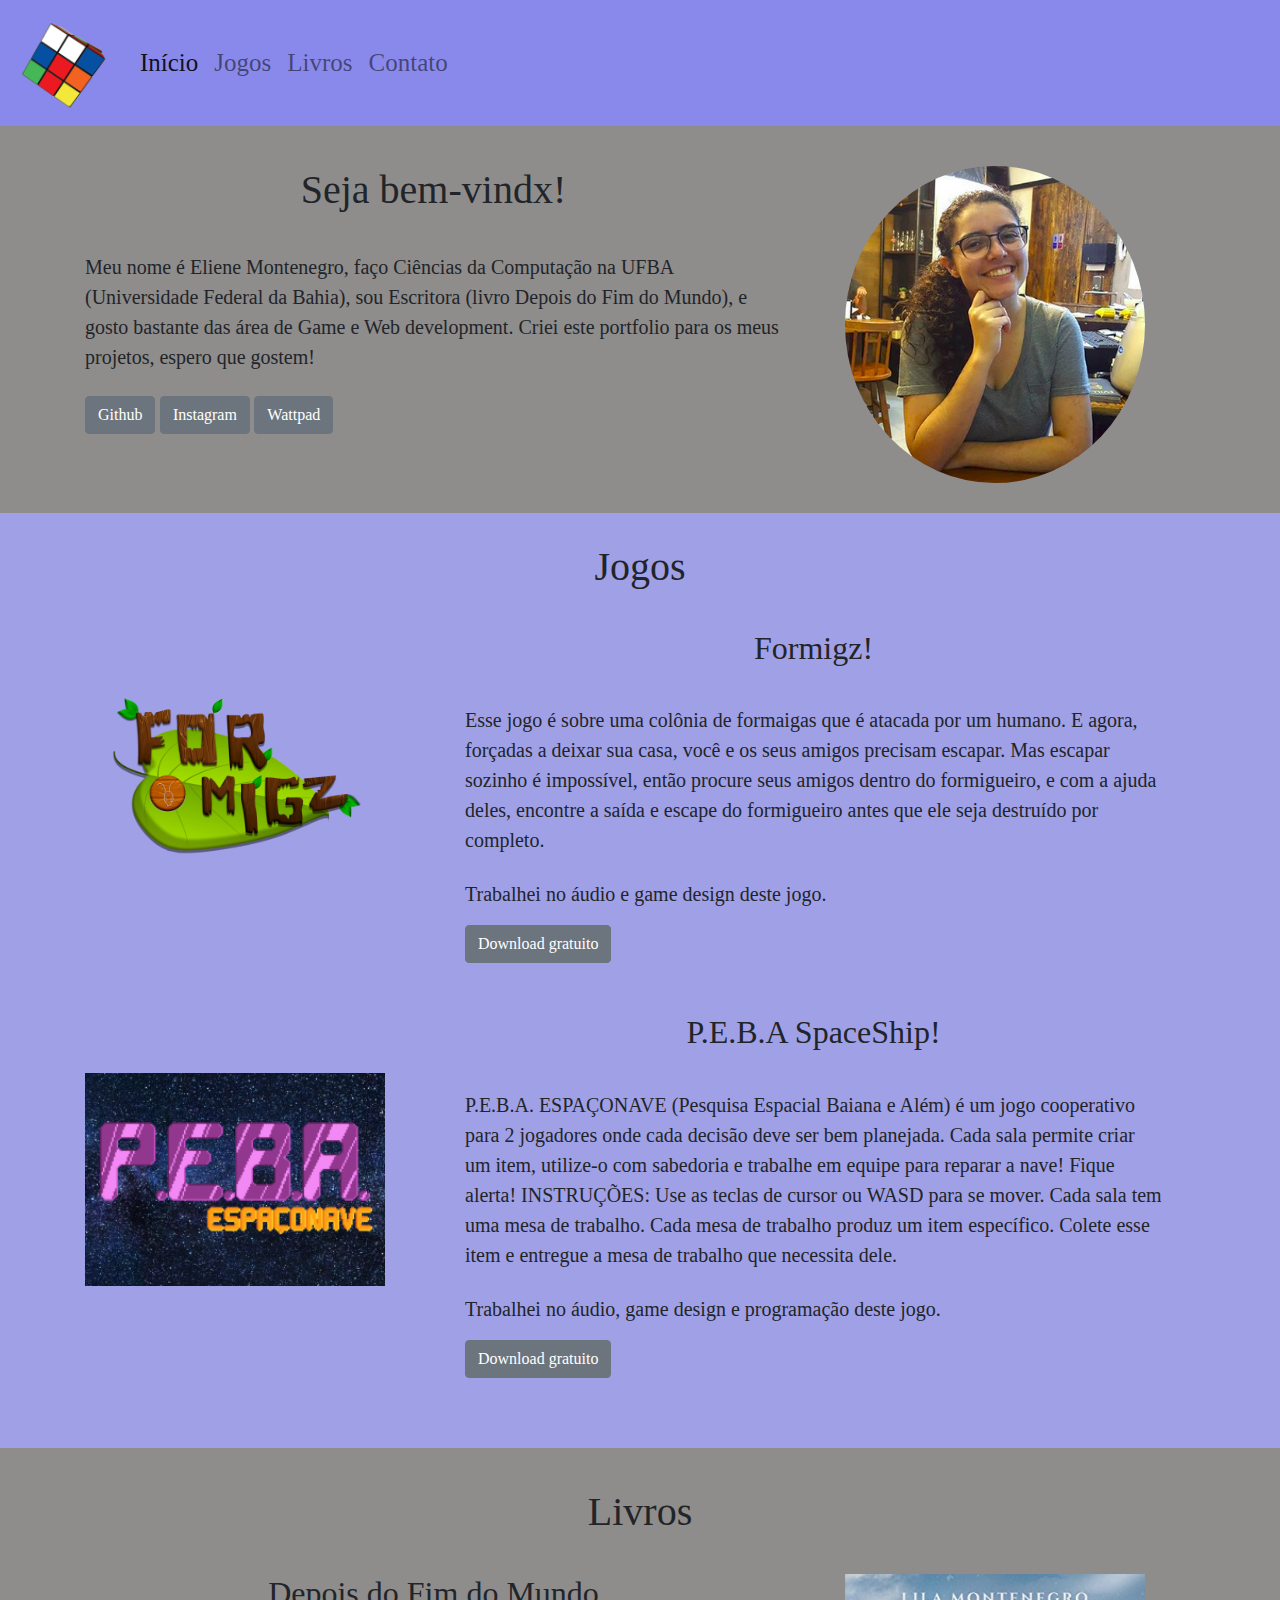
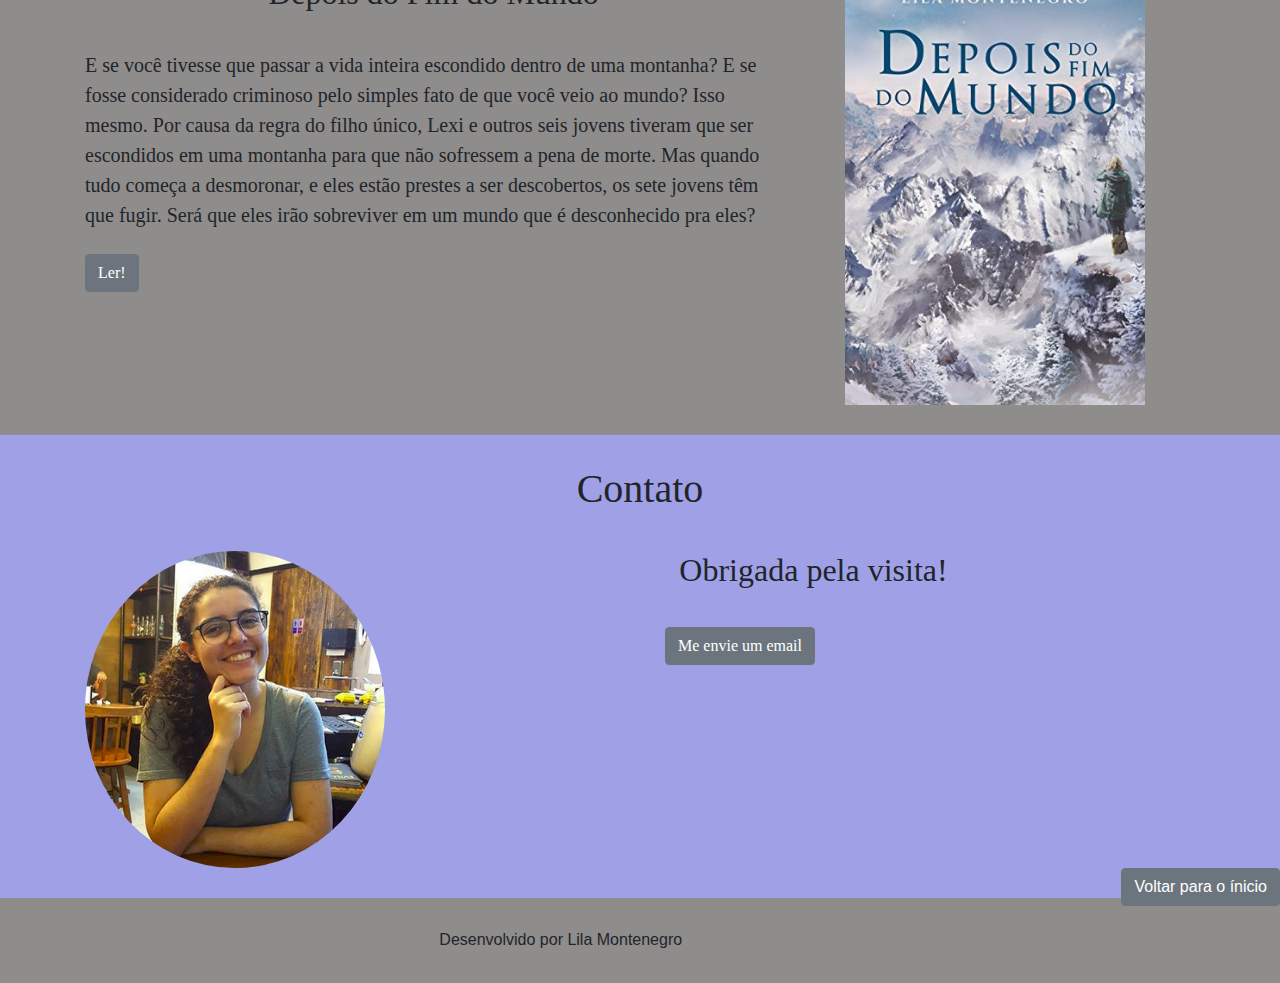
<file: index.html>
<!DOCTYPE html>
<html lang="pt-br">
    <head>
        <meta charset="utf-8">
        <meta name="viewport" content="width=device-width, initial-scale=1, shrink-to-fit=no">
        <title>Portfolio</title>

        <link rel="stylesheet" type="text/css" href="bootstrap/css/bootstrap.min.css">
        <link rel="stylesheet" type="text/css" href="css/style.css">

    </head>

    <body>
        <script src="https://ajax.googleapis.com/ajax/libs/jquery/3.4.1/jquery.min.js"></script>
        <link rel="stylesheet" href="https://stackpath.bootstrapcdn.com/bootstrap/4.3.1/css/bootstrap.min.css">
        <script src="https://stackpath.bootstrapcdn.com/bootstrap/4.3.1/js/bootstrap.min.js"></script>
     
        <nav class="navbar navbar-expand-lg navbar-light">
            <a class="navbar-brand" href="#">
                <img src="img/cubodarker.gif" width="100px">
            </a>
            <button class="navbar-toggler" type="button" data-toggle="collapse" data-target="#navbarNav" aria-controls="navbarNav" aria-expanded="false" aria-label="Toggle navigation">
              <span class="navbar-toggler-icon"></span>
            </button>
            <div class="collapse navbar-collapse" id="navbarNav">
                <ul class="navbar-nav">
                    <li class="nav-item active">
                        <a class="nav-link" href="#inicio">Início <span class="sr-only">(current)</span></a>
                    </li>
                    <li class="nav-item">
                        <a class="nav-link" href="#jogos">Jogos </a>
                    </li>
                    <li class="nav-item">
                        <a class="nav-link" href="#livros">Livros </a>
                    </li>
                    <li class="nav-item">
                        <a class="nav-link" href="#contato">Contato</a>
                    </li>
              </ul>
            </div>
        </nav>

        <section id="inicio" class="inicio container-fluid">
            

            <div class="container">
                <div class="row">
                    <div class="col-6 mx-auto col-md-4 order-md-2">
                        <img src="img/essa.png" width="300px" class="rounded-circle">
                    </div>
                    <div class="col-md-8 order-md-1 text-center text-md-left pr-md-5">
                        <h1 class="texto-titulo text-center">Seja bem-vindx!</h1> 
                        <p class="paragrafo mb-4">
                            Meu nome é Eliene Montenegro, faço Ciências da Computação na UFBA (Universidade Federal da Bahia), sou Escritora (livro Depois do Fim do Mundo),
                             e gosto bastante das área de Game e Web development. Criei este portfolio para os meus projetos, espero que gostem!
                        </p>
                       
                        <a class="btn btn-secondary paragrafo botao-do-inicio" href="https://github.com/ElieneMontenegro" target="_blank" role="button">Github</a>
                        <a class="btn btn-secondary paragrafo botao-do-inicio" href="https://www.instagram.com/lilamontenegro/" target="_blank" role="button">Instagram</a>
                        <a class="btn btn-secondary paragrafo botao-do-inicio" href="https://www.wattpad.com/user/LilaMontenegro" target="_blank" role="button">Wattpad</a>
                    </div>
                </div>
            </div>

        </section>

        <section id="jogos" class="jogos container-fluid">
            <h1 class="text-center texto-titulo">Jogos</h1>

            <div class="container">
                <div class="row">
                    <div class="col-6 mx-auto col-md-4 order-md-1">
                        <img src="img/formigs_logo.png" width="300px" class="logos">
                    </div>
                    <div class="col-md-8 order-md-2 text-center text-md-left pr-md-5">
                        <h2 class="texto-titulo text-center">Formigz!</h2> 
                        <p class="paragrafo mb-4">Esse jogo é sobre uma colônia de formaigas que é atacada por um humano. E agora, forçadas a deixar sua casa,
                            você e os seus amigos precisam escapar. Mas escapar sozinho é impossível, então procure seus amigos dentro do formigueiro, e com a 
                            ajuda deles, encontre a saída e escape do formigueiro antes que ele seja destruído por completo.
                        </p>
                        <p class="paragrafo">
                            Trabalhei no áudio e game design deste jogo.
                        </p>
                        <a class="btn btn-secondary paragrafo botao-do-inicio" href="https://globalgamejam.org/2019/games/formigueiro" target="_blank" role="button">Download gratuito</a>
                    </div>
                </div>
            </div>

            <div class="container segundo-container">
                <div class="row">
                    <div class="col-6 mx-auto col-md-4 order-md-1">
                        <img src="img/P.E.B.Alogo.png" width="300px" class="logos">
                    </div>
                    <div class="col-md-8 order-md-2 text-center text-md-left pr-md-5">
                        <h2 class="texto-titulo text-center">P.E.B.A SpaceShip!</h2> 
                        <p class="paragrafo mb-4">P.E.B.A. ESPAÇONAVE (Pesquisa Espacial Baiana e Além) é um jogo cooperativo para 2 jogadores onde cada decisão deve ser bem planejada. 
                            Cada sala permite criar um item, utilize-o com sabedoria e trabalhe em equipe para reparar a nave! Fique alerta! 
                            INSTRUÇÕES: Use as teclas de cursor ou WASD para se mover. Cada sala tem uma mesa de trabalho. Cada mesa de trabalho produz um item específico. Colete esse item e entregue a mesa de trabalho que necessita dele.
                        </p>
                        <p class="paragrafo">
                            Trabalhei no áudio, game design e programação deste jogo.
                        </p>
                        <a class="btn btn-secondary paragrafo botao-do-inicio" href="https://globalgamejam.org/2020/games/peba-spaceship-3" target="_blank" role="button">Download gratuito</a>
                    </div>
                </div>
            </div>

        </section>


        <section id="livros" class="livros">
            <h1 class="text-center texto-titulo">Livros</h1>

            <div class="container">
                <div class="row">
                    <div class="col-6 mx-auto col-md-4 order-md-2">
                        <img src="img/livro.jpg" width="300px">
                    </div>
                    <div class="col-md-8 order-md-1 text-center text-md-left pr-md-5">
                        <h2 class="texto-titulo text-center">Depois do Fim do Mundo</h2> 
                        <p class="paragrafo mb-4">E se você tivesse que passar a vida inteira escondido dentro de uma montanha?
                            E se fosse considerado criminoso pelo simples fato de que você veio ao mundo?
                            
                            Isso mesmo. Por causa da regra do filho único, Lexi e outros seis jovens tiveram
                            que ser escondidos em uma montanha para que não sofressem a pena de morte.
                            Mas quando tudo começa a desmoronar, e eles estão prestes a ser descobertos,
                            os sete jovens têm que fugir.
                            Será que eles irão sobreviver em um mundo que é desconhecido pra eles?
                        </p>
                        <a class="btn btn-secondary paragrafo botao-do-inicio" href="https://www.wattpad.com/407086675-depois-do-fim-do-mundo-cap%C3%ADtulo-um" target="_blank" role="button">Ler!</a>
                    </div>
                </div>
            </div>


        </section>

        <section id="contato" class="contato">
            <h1 class="text-center texto-titulo">Contato</h1>

            <div class="container">
                <div class="row">
                    <div class="col-6 mx-auto col-md-4 order-md-1">
                        <img src="img/essa.png" width="300px" class="rounded-circle">
                    </div>
                    <div class="col-md-8 order-md-2 text-center text-md-left pr-md-5">
                        <h2 class="texto-titulo text-center">Obrigada pela visita!</h1> 
                        
                        <div class="btn-group-vertical vai-pro-centro" role="group">
                            <a class="btn btn-secondary paragrafo botao-do-inicio" href="mailto:lila.amaral@hotmail.com" role="button">Me envie um email</a> 
                        </div>

                    </div>
                        
                        
                </div>
            </div>

            <p class="float-right voltarzinho">
                <a class="btn btn-secondary" href="#">Voltar para o ínicio</a>
            </p>

        </section>



        <footer>
            <p class="text-center">
                Desenvolvido por Lila Montenegro
            </p>
            
        </footer>

    </body>
</html>

<!--This game is about a colony of ants that get attacked by a human outsider. And now, forced to leave home, you and the others need to escape! 
    But since leaving alone is impossible, with that many obstacles in the way, gather all your friends and, with everyones help, find an exit and escape the anthill!

I worked with game design and Audio in this game.-->
</file>
<file: css/style.css>
.navbar {
    background-color: rgba(114, 114, 231, 0.836);
}
.nav-item {
    font-size: 25px;
    font-family: Georgia, 'Times New Roman', Times, serif;
}

footer {
    padding-top: 30px;
    padding-bottom: 15px;
    background-color: rgb(143, 140, 140);
}

.texto-titulo {
    padding-bottom: 30px;
    font-family: Times;
}
.paragrafo {
    font-family: Georgia, 'Times New Roman', Times, serif;
    font-size: 20px;
}

.inicio {
    padding-top: 40px;
    padding-bottom: 30px;
    background-color: rgb(143, 140, 140);
}
.botao-do-inicio {
    background-color: rgb(56, 56, 56);
}


.jogos {
    padding-top: 30px;
    padding-bottom: 30px;
    background-color: rgba(141, 141, 226, 0.836);
    
}
.logos {
    padding-top: 60px;
}
.segundo-container {
    padding-top: 50px;
    padding-bottom:40px;
}

.livros {
    padding-top: 40px;
    padding-bottom: 30px;
    background-color: rgb(143, 140, 140);
}

.contato {
    background-color: rgba(141, 141, 226, 0.836);
    padding-top: 30px;
    padding-bottom: 30px;
}

.vai-pro-centro {
    padding-left: 200px;
}

.voltarzinho {
    margin-bottom: 50px;
}
</file>
